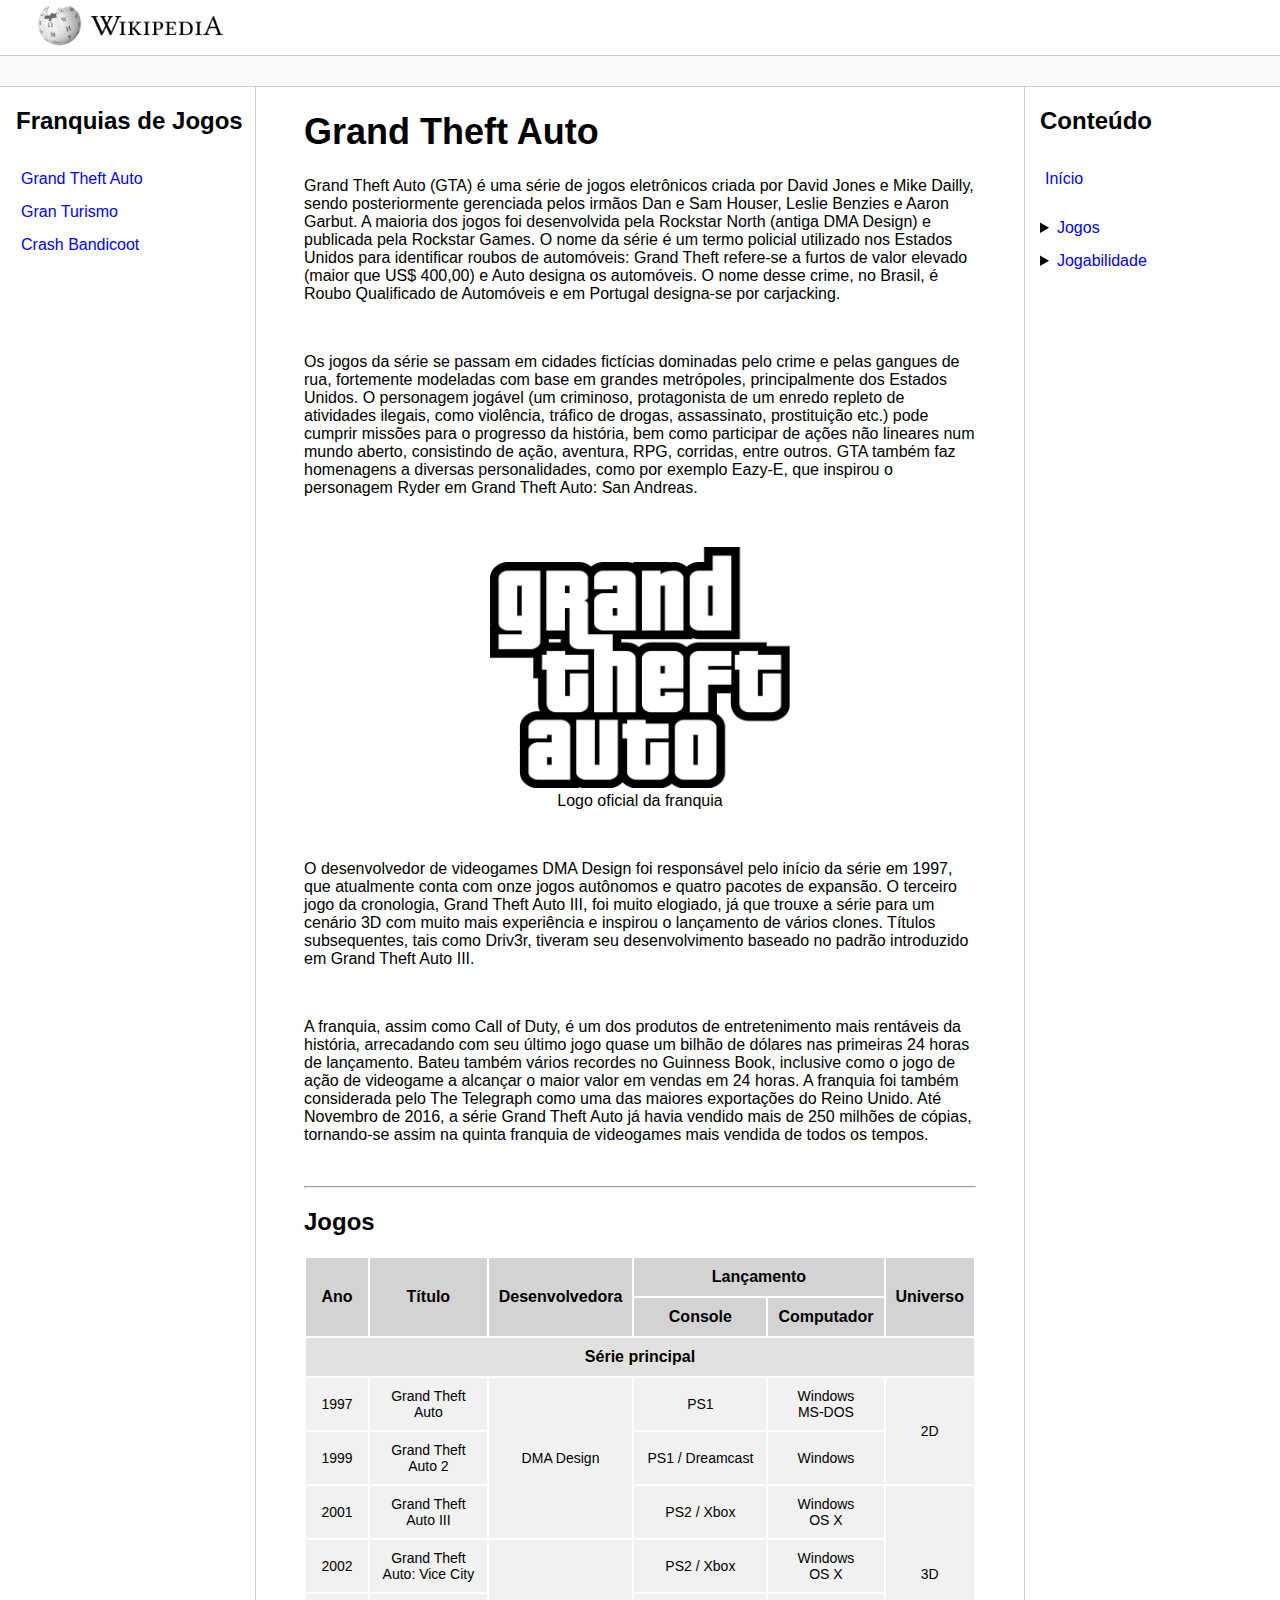
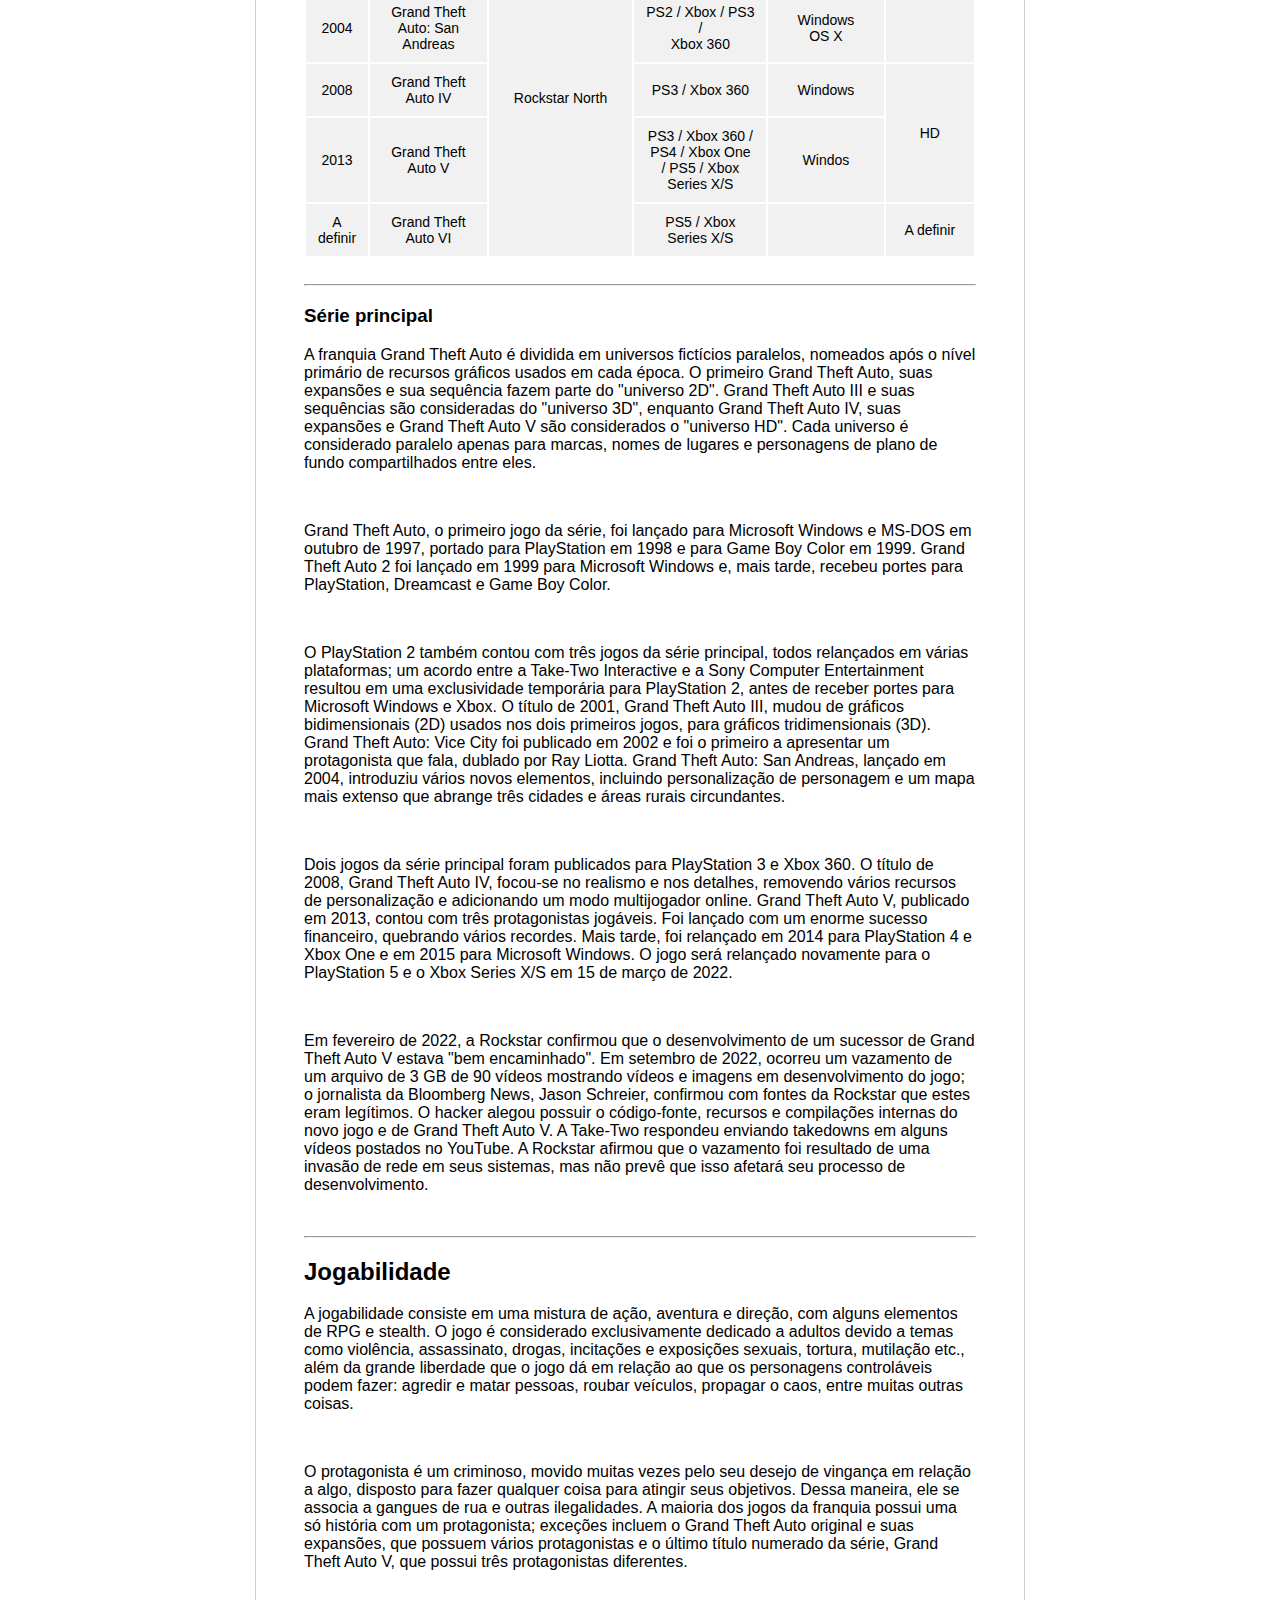
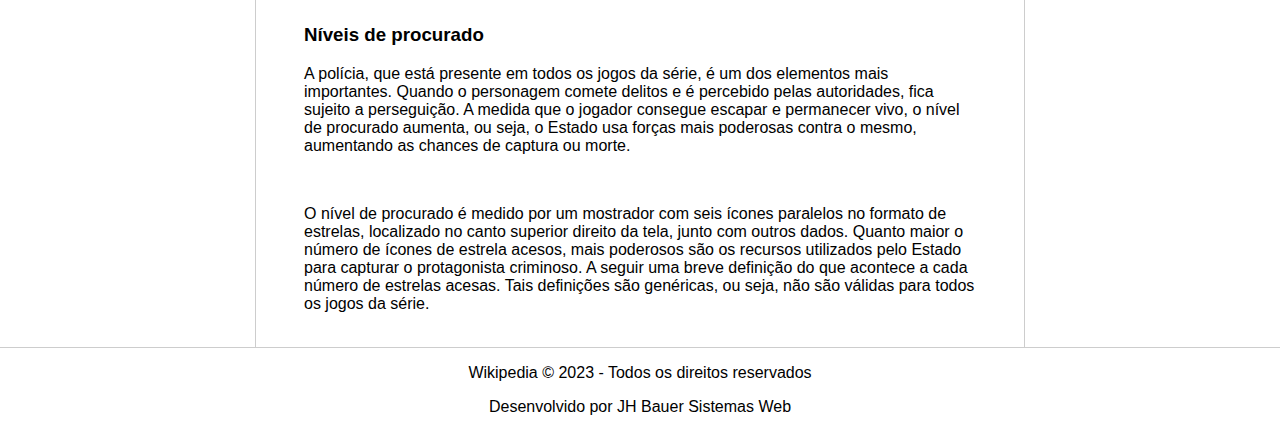
<file: index.html>
<!DOCTYPE html>
<html lang="pt-br">
<head>
    <meta charset="UTF-8">
    <meta http-equiv="X-UA-Compatible" content="IE=edge">
    <meta name="viewport" content="width=device-width, initial-scale=1.0">
    <title>Wikipedia Moderna</title>
    <link rel="stylesheet" href="assets/css/style.css">
</head>
<body>
    <header id="start">
        <picture>
            <img src="assets/images/wikipedia-logo.webp" width="200" alt="logo wikipedia"/>
        </picture> 
    </header>
    
    <div class="bar"></div>

    <main>
        <aside>
            <h2>Franquias de Jogos</h2>
            <ul>
                <li><a href="index.html">Grand Theft Auto</a></li>
                <li><a href="gran-turismo.html">Gran Turismo</a></li>
                <li><a href="crash.html">Crash Bandicoot</a></li>
            </ul>
        </aside>

        <article>
            <section>
                <h1>Grand Theft Auto</h1>

                <p>
                    Grand Theft Auto (GTA) é uma série de jogos eletrônicos criada por David Jones e Mike Dailly, sendo posteriormente gerenciada pelos irmãos Dan e Sam Houser, Leslie Benzies e Aaron Garbut. A maioria dos jogos foi desenvolvida pela Rockstar North (antiga DMA Design) e publicada pela Rockstar Games. O nome da série é um termo policial utilizado nos Estados Unidos para identificar roubos de automóveis: Grand Theft refere-se a furtos de valor elevado (maior que US$ 400,00) e Auto designa os automóveis. O nome desse crime, no Brasil, é Roubo Qualificado de Automóveis e em Portugal designa-se por carjacking.
                </p><br>

                <p>
                    Os jogos da série se passam em cidades fictícias dominadas pelo crime e pelas gangues de rua, fortemente modeladas com base em grandes metrópoles, principalmente dos Estados Unidos. O personagem jogável (um criminoso, protagonista de um enredo repleto de atividades ilegais, como violência, tráfico de drogas, assassinato, prostituição etc.) pode cumprir missões para o progresso da história, bem como participar de ações não lineares num mundo aberto, consistindo de ação, aventura, RPG, corridas, entre outros. GTA também faz homenagens a diversas personalidades, como por exemplo Eazy-E, que inspirou o personagem Ryder em Grand Theft Auto: San Andreas.
                </p><br>
                
                <figure>
                    <img src="assets/images/logo-gta.png" alt="Logo oficial da franquia GTA" width="300">
                    <figcaption>Logo oficial da franquia</figcaption>
                </figure><br>

                <p>
                    O desenvolvedor de videogames DMA Design foi responsável pelo início da série em 1997, que atualmente conta com onze jogos autônomos e quatro pacotes de expansão. O terceiro jogo da cronologia, Grand Theft Auto III, foi muito elogiado, já que trouxe a série para um cenário 3D com muito mais experiência e inspirou o lançamento de vários clones. Títulos subsequentes, tais como Driv3r, tiveram seu desenvolvimento baseado no padrão introduzido em Grand Theft Auto III.
                </p><br>
                
                <p>
                    A franquia, assim como Call of Duty, é um dos produtos de entretenimento mais rentáveis da história, arrecadando com seu último jogo quase um bilhão de dólares nas primeiras 24 horas de lançamento. Bateu também vários recordes no Guinness Book, inclusive como o jogo de ação de videogame a alcançar o maior valor em vendas em 24 horas. A franquia foi também considerada pelo The Telegraph como uma das maiores exportações do Reino Unido. Até Novembro de 2016, a série Grand Theft Auto já havia vendido mais de 250 milhões de cópias, tornando-se assim na quinta franquia de videogames mais vendida de todos os tempos.
                </p><br><hr>
            </section>
                
            <section>
                <h2 id="games">Jogos</h2>

                <table summary="Tabela de jogos da franquia GTA" align="center">
                    <thead>
                        <tr>
                            <th rowspan="2">Ano</th> 
                            <th rowspan="2">Título</th>
                            <th rowspan="2">Desenvolvedora</th>
                            <th colspan="2">Lançamento</th>
                            <th rowspan="2">Universo</th>
                        </tr>
                        <tr>
                            <th>Console</th>
                            <th>Computador</th>
                        </tr>
                    </thead>

                        <tr>
                            <th colspan="6">Série principal</th>
                        </tr>
                    <tbody>
                        <tr id="1">
                            <td>1997</td>
                            <td>Grand Theft Auto</td>
                            <td rowspan="3">DMA Design</td>
                            <td>PS1</td>
                            <td>Windows<br>MS-DOS</td>
                            <td rowspan="2">2D</td>
                        </tr>
                        <tr id="2">
                            <td>1999</td>
                            <td>Grand Theft Auto 2</td>
                            <td>PS1 / Dreamcast</td>
                            <td>Windows</td>
                        </tr>
                        <tr id="3">
                            <td>2001</td>
                            <td>Grand Theft Auto III</td>
                            <td>PS2 / Xbox</td>
                            <td>Windows<br>OS X</td>
                            <td rowspan="3">3D</td>
                        </tr>
                        <tr id="4">
                            <td>2002</td>
                            <td>Grand Theft Auto: Vice City </td>
                            <td rowspan="5">Rockstar North</td>
                            <td>PS2 / Xbox</td>
                            <td>Windows<br>OS X</td>
                        </tr>
                        <tr id="5">
                            <td>2004</td>
                            <td>Grand Theft Auto: San Andreas</td>
                            <td>PS2 / Xbox / PS3 /<br>Xbox 360</td>
                            <td>Windows<br>OS X</td>
                        </tr>
                        <tr id="6">
                            <td>2008</td>
                            <td>Grand Theft Auto IV</td>
                            <td>PS3 / Xbox 360</td>
                            <td>Windows</td>
                            <td rowspan="2">HD</td>
                        </tr>
                        <tr id="7">
                            <td>2013</td>
                            <td>Grand Theft Auto V</td>
                            <td>PS3 / Xbox 360 / PS4 / Xbox One <br>/ PS5 / Xbox Series X/S</td>
                            <td>Windos</td>
                        </tr>
                        <tr id="8">
                            <td>A definir</td>
                            <td>Grand Theft Auto VI</td>
                            <td>PS5 / Xbox Series X/S</td>
                            <td></td>
                            <td>A definir</td>
                        </tr>
                    </tbody>   
                </table><br><hr>
            </section>
            
            <section>
                <h3 id="main-series">Série principal</h3>

                <p>
                    A franquia Grand Theft Auto é dividida em universos fictícios paralelos, nomeados após o nível primário de recursos gráficos usados em cada época. O primeiro Grand Theft Auto, suas expansões e sua sequência fazem parte do "universo 2D". Grand Theft Auto III e suas sequências são consideradas do "universo 3D", enquanto Grand Theft Auto IV, suas expansões e Grand Theft Auto V são considerados o "universo HD". Cada universo é considerado paralelo apenas para marcas, nomes de lugares e personagens de plano de fundo compartilhados entre eles.
                </p><br>

                <p>
                    Grand Theft Auto, o primeiro jogo da série, foi lançado para Microsoft Windows e MS-DOS em outubro de 1997, portado para PlayStation em 1998 e para Game Boy Color em 1999. Grand Theft Auto 2 foi lançado em 1999 para Microsoft Windows e, mais tarde, recebeu portes para PlayStation, Dreamcast e Game Boy Color.
                </p><br>
                    
                <p>
                    O PlayStation 2 também contou com três jogos da série principal, todos relançados em várias plataformas; um acordo entre a Take-Two Interactive e a Sony Computer Entertainment resultou em uma exclusividade temporária para PlayStation 2, antes de receber portes para Microsoft Windows e Xbox. O título de 2001, Grand Theft Auto III, mudou de gráficos bidimensionais (2D) usados ​​nos dois primeiros jogos, para gráficos tridimensionais (3D). Grand Theft Auto: Vice City foi publicado em 2002 e foi o primeiro a apresentar um protagonista que fala, dublado por Ray Liotta. Grand Theft Auto: San Andreas, lançado em 2004, introduziu vários novos elementos, incluindo personalização de personagem e um mapa mais extenso que abrange três cidades e áreas rurais circundantes.
                </p><br>
                    
                <p>
                    Dois jogos da série principal foram publicados para PlayStation 3 e Xbox 360. O título de 2008, Grand Theft Auto IV, focou-se no realismo e nos detalhes, removendo vários recursos de personalização e adicionando um modo multijogador online. Grand Theft Auto V, publicado em 2013, contou com três protagonistas jogáveis. Foi lançado com um enorme sucesso financeiro, quebrando vários recordes. Mais tarde, foi relançado em 2014 para PlayStation 4 e Xbox One e em 2015 para Microsoft Windows. O jogo será relançado novamente para o PlayStation 5 e o Xbox Series X/S em 15 de março de 2022.
                </p><br>
                    
                <p>
                    Em fevereiro de 2022, a Rockstar confirmou que o desenvolvimento de um sucessor de Grand Theft Auto V estava "bem encaminhado". Em setembro de 2022, ocorreu um vazamento de um arquivo de 3 GB de 90 vídeos mostrando vídeos e imagens em desenvolvimento do jogo; o jornalista da Bloomberg News, Jason Schreier, confirmou com fontes da Rockstar que estes eram legítimos. O hacker alegou possuir o código-fonte, recursos e compilações internas do novo jogo e de Grand Theft Auto V. A Take-Two respondeu enviando takedowns em alguns vídeos postados no YouTube. A Rockstar afirmou que o vazamento foi resultado de uma invasão de rede em seus sistemas, mas não prevê que isso afetará seu processo de desenvolvimento.
                </p><br><hr>
            </section>

            <section>
                <h2 id="gameplay">Jogabilidade</h2>

                <p>
                    A jogabilidade consiste em uma mistura de ação, aventura e direção, com alguns elementos de RPG e stealth. O jogo é considerado exclusivamente dedicado a adultos devido a temas como violência, assassinato, drogas, incitações e exposições sexuais, tortura, mutilação etc., além da grande liberdade que o jogo dá em relação ao que os personagens controláveis podem fazer: agredir e matar pessoas, roubar veículos, propagar o caos, entre muitas outras coisas.
                </p><br>

                <p>
                    O protagonista é um criminoso, movido muitas vezes pelo seu desejo de vingança em relação a algo, disposto para fazer qualquer coisa para atingir seus objetivos. Dessa maneira, ele se associa a gangues de rua e outras ilegalidades. A maioria dos jogos da franquia possui uma só história com um protagonista; exceções incluem o Grand Theft Auto original e suas expansões, que possuem vários protagonistas e o último título numerado da série, Grand Theft Auto V, que possui três protagonistas diferentes.
                </p><br>
            </section>

            <section>
                <h3 id="wanted-levels">Níveis de procurado</h3>

                <p>
                    A polícia, que está presente em todos os jogos da série, é um dos elementos mais importantes. Quando o personagem comete delitos e é percebido pelas autoridades, fica sujeito a perseguição. A medida que o jogador consegue escapar e permanecer vivo, o nível de procurado aumenta, ou seja, o Estado usa forças mais poderosas contra o mesmo, aumentando as chances de captura ou morte.
                </p><br>

                <p>
                    O nível de procurado é medido por um mostrador com seis ícones paralelos no formato de estrelas, localizado no canto superior direito da tela, junto com outros dados. Quanto maior o número de ícones de estrela acesos, mais poderosos são os recursos utilizados pelo Estado para capturar o protagonista criminoso. A seguir uma breve definição do que acontece a cada número de estrelas acesas. Tais definições são genéricas, ou seja, não são válidas para todos os jogos da série.
                </p><br>
            </section>
        </article>

        <nav>
            <h2>Conteúdo</h2>
            <ul>
                <li><a href="#start">Início</a></li>
            </ul>
            <details>
                <summary><a href="#games">Jogos</a></summary>
                <p><a href="#main-series">Série Principal</a></p>
            </details>
            <details>
                <summary><a href="#gameplay">Jogabilidade</a></summary>
                <p><a href="#wanted-levels">Níveis de Procurado</a></p>
            </details>
            
        </nav>        
    </main>
    
    <footer>
        <p>Wikipedia &copy 2023 - Todos os direitos reservados</p>
        <p>Desenvolvido por JH Bauer Sistemas Web</p>
    </footer>
</body>
</html>
</file>
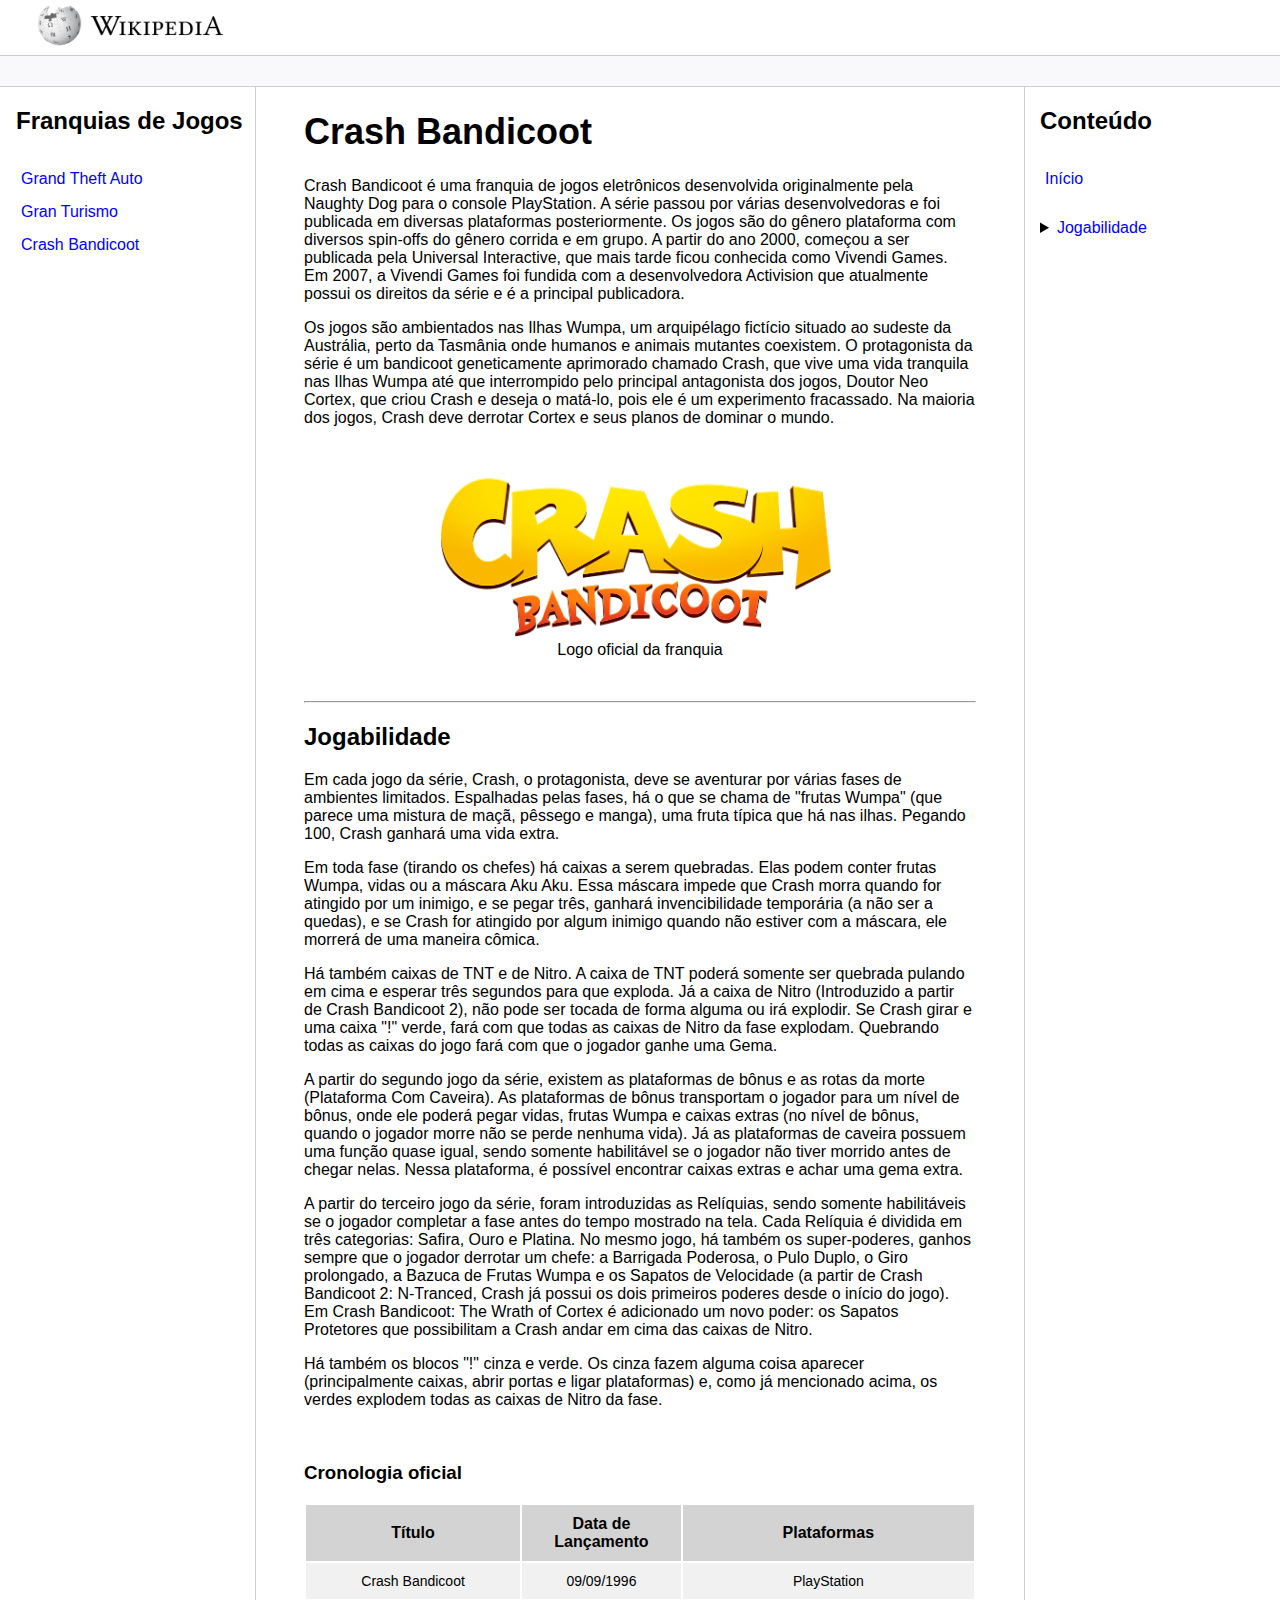
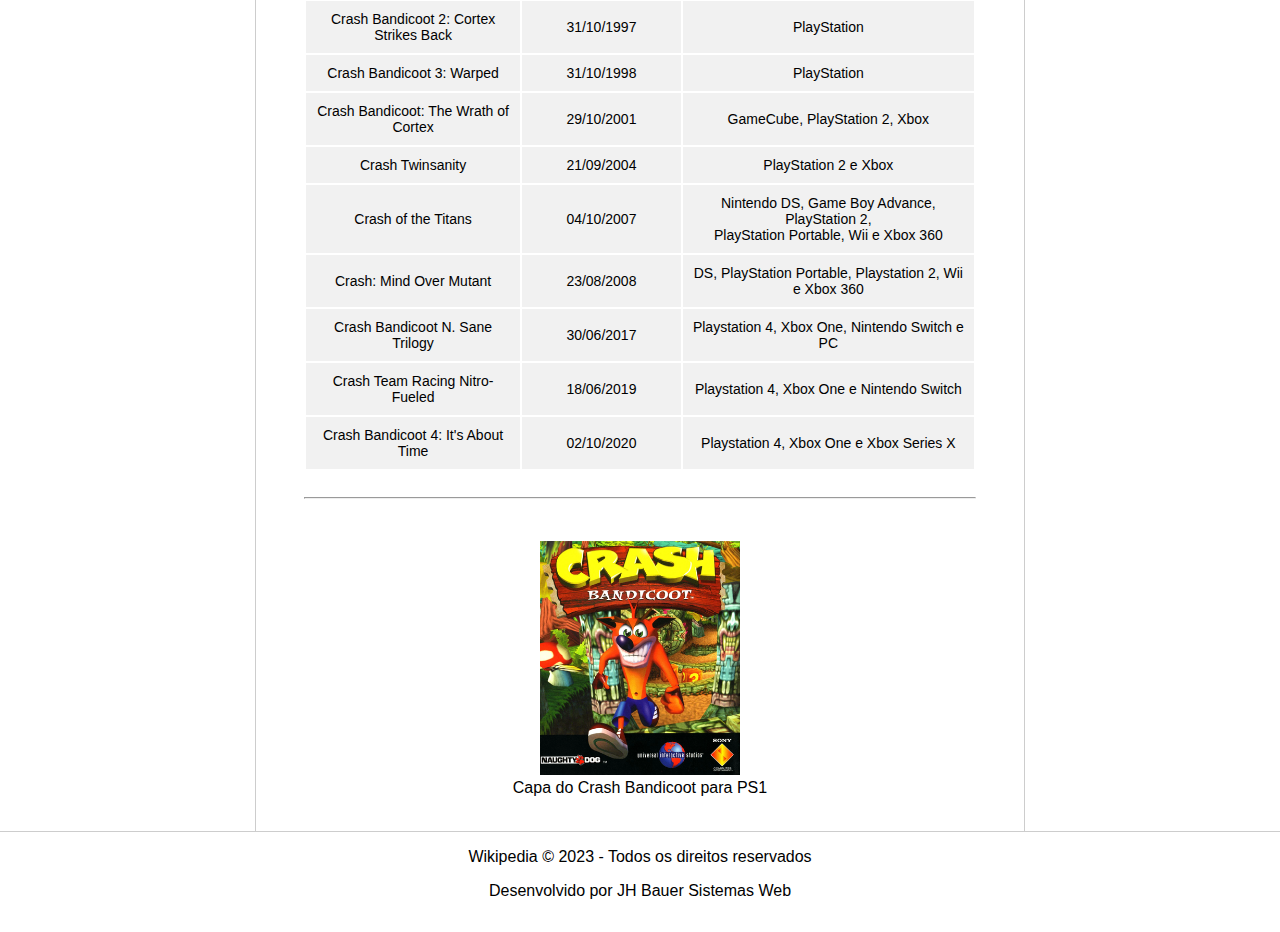
<file: crash.html>
<!DOCTYPE html>
<html lang="pt-br">
<head>
    <meta charset="UTF-8">
    <meta http-equiv="X-UA-Compatible" content="IE=edge">
    <meta name="viewport" content="width=device-width, initial-scale=1.0">
    <title>Wikipedia Moderna</title>
    <link rel="stylesheet" href="assets/css/style.css">
</head>
<body>
    <header id="start">
        <picture>
            <img src="assets/images/wikipedia-logo.webp" width="200" alt="logo wikipedia"/>
        </picture> 
    </header>
    
    <div class="bar"></div>

    <main>
        <aside>
            <h2>Franquias de Jogos</h2>
            <ul>
                <li><a href="index.html">Grand Theft Auto</a></li>
                <li><a href="gran-turismo.html">Gran Turismo</a></li>
                <li><a href="crash.html">Crash Bandicoot</a></li>
            </ul>
        </aside>

        <article>
            <section>
                <h1>Crash Bandicoot</h1>

                <p>
                    Crash Bandicoot é uma franquia de jogos eletrônicos desenvolvida originalmente pela Naughty Dog para o console PlayStation. A série passou por várias desenvolvedoras e foi publicada em diversas plataformas posteriormente. Os jogos são do gênero plataforma com diversos spin-offs do gênero corrida e em grupo. A partir do ano 2000, começou a ser publicada pela Universal Interactive, que mais tarde ficou conhecida como Vivendi Games. Em 2007, a Vivendi Games foi fundida com a desenvolvedora Activision que atualmente possui os direitos da série e é a principal publicadora.
                </p>

                <p>
                    Os jogos são ambientados nas Ilhas Wumpa, um arquipélago fictício situado ao sudeste da Austrália, perto da Tasmânia onde humanos e animais mutantes coexistem. O protagonista da série é um bandicoot geneticamente aprimorado chamado Crash, que vive uma vida tranquila nas Ilhas Wumpa até que interrompido pelo principal antagonista dos jogos, Doutor Neo Cortex, que criou Crash e deseja o matá-lo, pois ele é um experimento fracassado. Na maioria dos jogos, Crash deve derrotar Cortex e seus planos de dominar o mundo.
                </p><br>
                
                <figure>
                    <img src="assets/images/Crash_bandicoot_logo.png" alt="Logo oficial da franquia GTA" width="400">
                    <figcaption>Logo oficial da franquia</figcaption>
                </figure><br><hr>
            </section>

            <section>
                <h2 id="gameplay">Jogabilidade</h2>

                <p>
                    Em cada jogo da série, Crash, o protagonista, deve se aventurar por várias fases de ambientes limitados. Espalhadas pelas fases, há o que se chama de "frutas Wumpa" (que parece uma mistura de maçã, pêssego e manga), uma fruta típica que há nas ilhas. Pegando 100, Crash ganhará uma vida extra.
                </p>

                <p>
                    Em toda fase (tirando os chefes) há caixas a serem quebradas. Elas podem conter frutas Wumpa, vidas ou a máscara Aku Aku. Essa máscara impede que Crash morra quando for atingido por um inimigo, e se pegar três, ganhará invencibilidade temporária (a não ser a quedas), e se Crash for atingido por algum inimigo quando não estiver com a máscara, ele morrerá de uma maneira cômica.
                </p>

                <p>
                    Há também caixas de TNT e de Nitro. A caixa de TNT poderá somente ser quebrada pulando em cima e esperar três segundos para que exploda. Já a caixa de Nitro (Introduzido a partir de Crash Bandicoot 2), não pode ser tocada de forma alguma ou irá explodir. Se Crash girar e uma caixa "!" verde, fará com que todas as caixas de Nitro da fase explodam. Quebrando todas as caixas do jogo fará com que o jogador ganhe uma Gema.
                </p>

                <p>
                    A partir do segundo jogo da série, existem as plataformas de bônus e as rotas da morte (Plataforma Com Caveira). As plataformas de bônus transportam o jogador para um nível de bônus, onde ele poderá pegar vidas, frutas Wumpa e caixas extras (no nível de bônus, quando o jogador morre não se perde nenhuma vida). Já as plataformas de caveira possuem uma função quase igual, sendo somente habilitável se o jogador não tiver morrido antes de chegar nelas. Nessa plataforma, é possível encontrar caixas extras e achar uma gema extra.
                </p>

                <p>
                    A partir do terceiro jogo da série, foram introduzidas as Relíquias, sendo somente habilitáveis se o jogador completar a fase antes do tempo mostrado na tela. Cada Relíquia é dividida em três categorias: Safira, Ouro e Platina. No mesmo jogo, há também os super-poderes, ganhos sempre que o jogador derrotar um chefe: a Barrigada Poderosa, o Pulo Duplo, o Giro prolongado, a Bazuca de Frutas Wumpa e os Sapatos de Velocidade (a partir de Crash Bandicoot 2: N-Tranced, Crash já possui os dois primeiros poderes desde o início do jogo). Em Crash Bandicoot: The Wrath of Cortex é adicionado um novo poder: os Sapatos Protetores que possibilitam a Crash andar em cima das caixas de Nitro.
                </p>

                <p>
                    Há também os blocos "!" cinza e verde. Os cinza fazem alguma coisa aparecer (principalmente caixas, abrir portas e ligar plataformas) e, como já mencionado acima, os verdes explodem todas as caixas de Nitro da fase.
                </p><br>
            </section>
                
            <section>
                <h3 id="official-chronology">Cronologia oficial</h3>

                <table summary="Cronologia oficial da franquia Crash Bandicoot" align="center">
                    <thead>
                        <tr>
                        <th>Título</th> 
                        <th>Data de Lançamento</th>
                        <th>Plataformas</th>
                        </tr>
                    </thead>

                    <tbody>
                        <tr id="1">
                            <td>Crash Bandicoot</td>
                            <td>09/09/1996</td>
                            <td>PlayStation</td>
                        </tr>
                        <tr id="2">
                            <td>Crash Bandicoot 2: Cortex Strikes Back</td>
                            <td>31/10/1997</td>
                            <td>PlayStation</td>
                        </tr>
                        <tr id="3">
                            <td>Crash Bandicoot 3: Warped</td>
                            <td>31/10/1998</td>
                            <td>PlayStation</td>
                        </tr>
                        <tr id="4">
                            <td>Crash Bandicoot: The Wrath of Cortex</td>
                            <td>29/10/2001</td>
                            <td>GameCube, PlayStation 2, Xbox</td>
                        </tr>
                        <tr id="5">
                            <td>Crash Twinsanity</td>
                            <td>21/09/2004</td>
                            <td>PlayStation 2 e Xbox</td>
                        </tr>
                        <tr id="6">
                            <td>Crash of the Titans</td>
                            <td>04/10/2007</td>
                            <td>Nintendo DS, Game Boy Advance, PlayStation 2,<br>PlayStation Portable, Wii e Xbox 360</td>
                        </tr>
                        <tr id="7">
                            <td>Crash: Mind Over Mutant</td>
                            <td>23/08/2008</td>
                            <td>DS, PlayStation Portable, Playstation 2, Wii e Xbox 360</td>
                        </tr>
                        <tr id="8">
                            <td>Crash Bandicoot N. Sane Trilogy</td>
                            <td>30/06/2017</td>
                            <td>Playstation 4, Xbox One, Nintendo Switch e PC</td>
                        </tr>
                        <tr id="9">
                            <td>Crash Team Racing Nitro-Fueled</td>
                            <td>18/06/2019</td>
                            <td>Playstation 4, Xbox One e Nintendo Switch</td>
                        </tr>
                        <tr id="10">
                            <td>Crash Bandicoot 4: It's About Time</td>
                            <td>02/10/2020</td>
                            <td>Playstation 4, Xbox One e Xbox Series X</td>
                        </tr>
                    </tbody>  
                </table><br><hr><br>
            </section>

            <section>
                <figure>
                    <img src="assets/images/capa-crash.png" alt="Capa do Crash Bandicoot para PS1" width="200">
                    <figcaption>Capa do Crash Bandicoot para PS1</figcaption>
                </figure><br>
            </section>
        </article>

        <nav>
            <h2>Conteúdo</h2>
            <ul>
                <li><a href="#start">Início</a></li>
            </ul>
            <details>
                <summary><a href="#gameplay">Jogabilidade</a></summary>
                <p><a href="#official-chronology">Cronologia oficial</a></p>
            </details>
        </nav>        
    </main>
    
    <footer>
        <p>Wikipedia &copy 2023 - Todos os direitos reservados</p>
        <p>Desenvolvido por JH Bauer Sistemas Web</p>
    </footer>
</body>
</html>
</file>
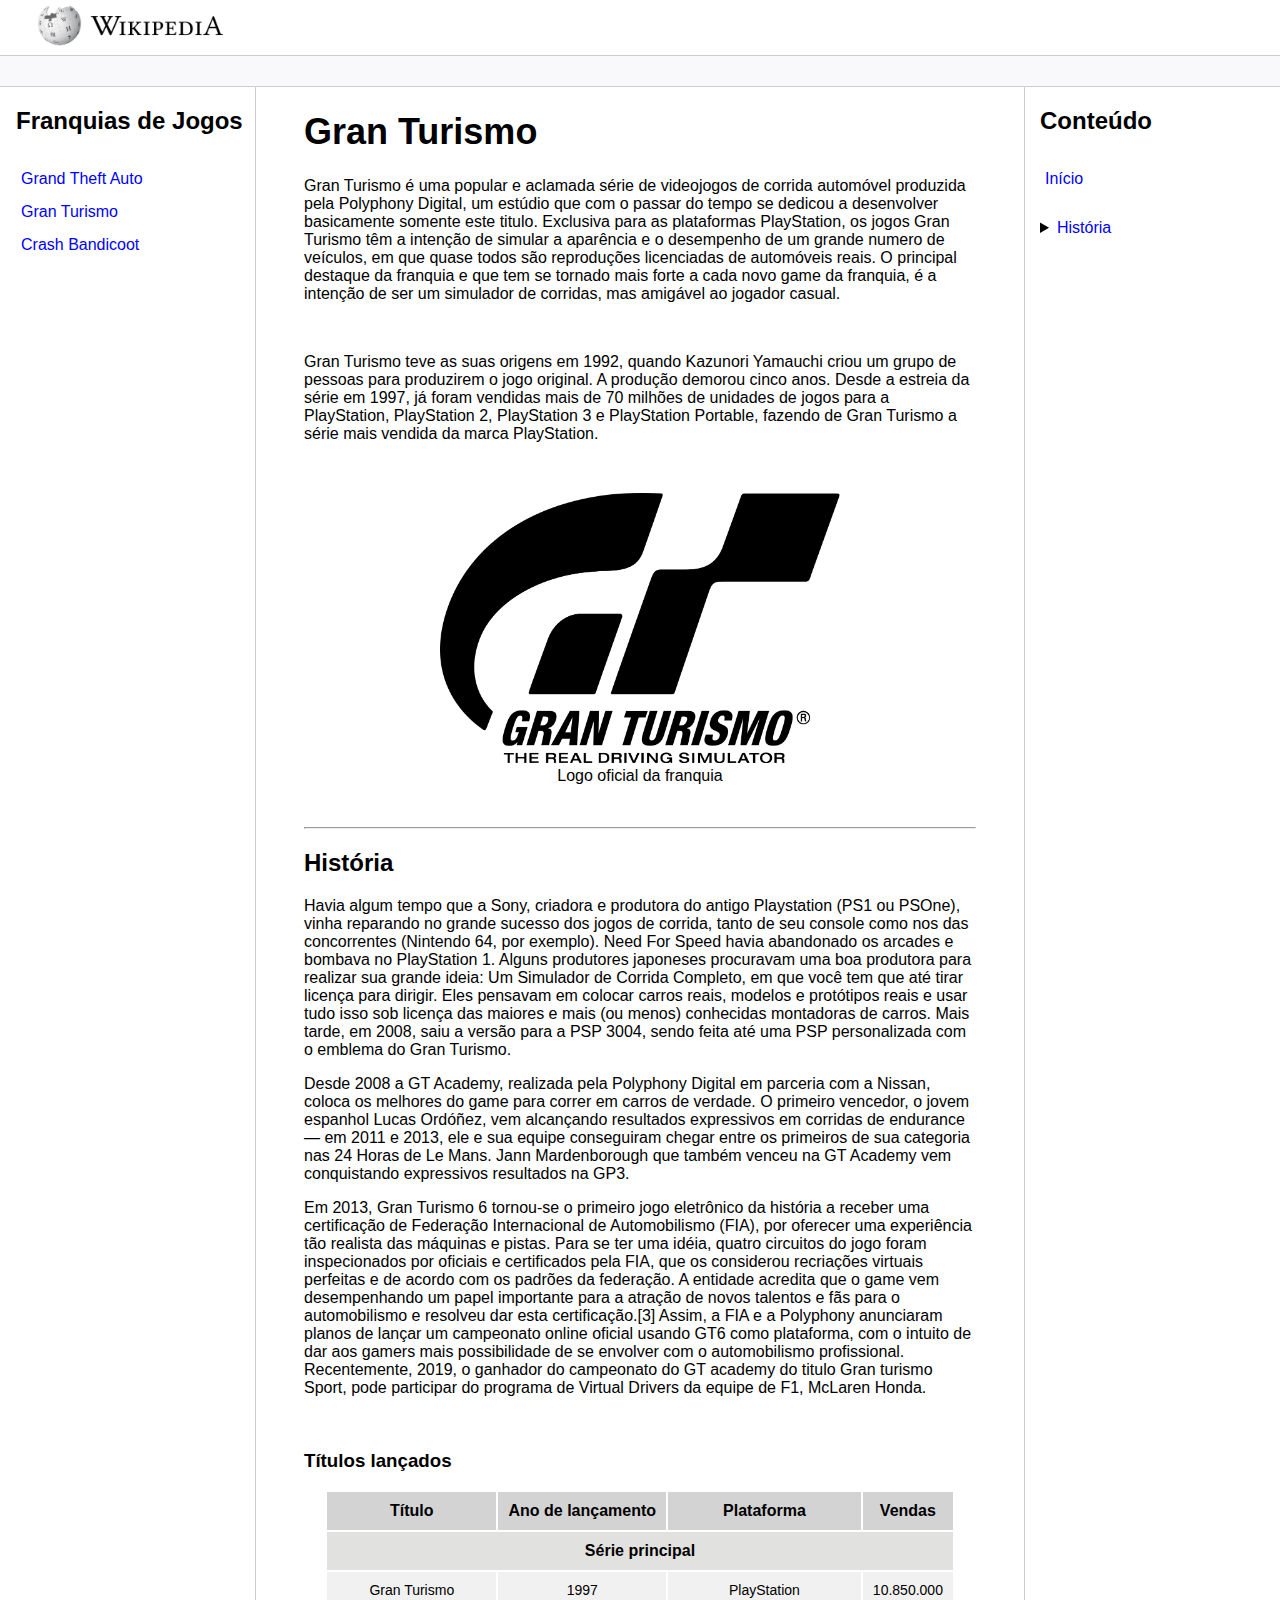
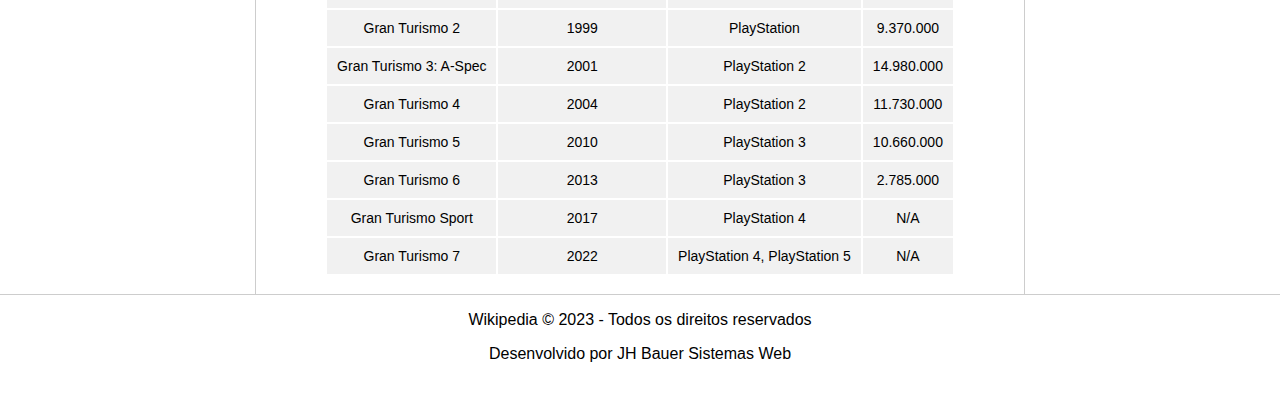
<file: gran-turismo.html>
<!DOCTYPE html>
<html lang="pt-br">
<head>
    <meta charset="UTF-8">
    <meta http-equiv="X-UA-Compatible" content="IE=edge">
    <meta name="viewport" content="width=device-width, initial-scale=1.0">
    <title>Wikipedia Moderna</title>
    <link rel="stylesheet" href="assets/css/style.css">
</head>
<body>
    <header id="start">
        <picture>
            <img src="assets/images/wikipedia-logo.webp" width="200" alt="logo wikipedia"/>
        </picture> 
    </header>
    
    <div class="bar"></div>

    <main>
        <aside>
            <h2>Franquias de Jogos</h2>
            <ul>
                <li><a href="index.html">Grand Theft Auto</a></li>
                <li><a href="gran-turismo.html">Gran Turismo</a></li>
                <li><a href="crash.html">Crash Bandicoot</a></li>
            </ul>
        </aside>

        <article>
            <section>
                <h1>Gran Turismo</h1>

                <p>
                    Gran Turismo é uma popular e aclamada série de videojogos de corrida automóvel produzida pela Polyphony Digital, um estúdio que com o passar do tempo se dedicou a desenvolver basicamente somente este titulo. Exclusiva para as plataformas PlayStation, os jogos Gran Turismo têm a intenção de simular a aparência e o desempenho de um grande numero de veículos, em que quase todos são reproduções licenciadas de automóveis reais. O principal destaque da franquia e que tem se tornado mais forte a cada novo game da franquia, é a intenção de ser um simulador de corridas, mas amigável ao jogador casual.                  
                </p><br>

                <p>
                    Gran Turismo teve as suas origens em 1992, quando Kazunori Yamauchi criou um grupo de pessoas para produzirem o jogo original. A produção demorou cinco anos. Desde a estreia da série em 1997, já foram vendidas mais de 70 milhões de unidades de jogos para a PlayStation, PlayStation 2, PlayStation 3 e PlayStation Portable, fazendo de Gran Turismo a série mais vendida da marca PlayStation.
                </p><br>
                
                <figure>
                    <img src="assets/images/gt-logo.png" alt="Logo oficial da franquia Gran Turismo" width="400">
                    <figcaption>Logo oficial da franquia</figcaption>
                </figure><br><hr>
            </section>
                
            <section>
                <h2 id="history">História</h2>

                <p>
                    Havia algum tempo que a Sony, criadora e produtora do antigo Playstation (PS1 ou PSOne), vinha reparando no grande sucesso dos jogos de corrida, tanto de seu console como nos das concorrentes (Nintendo 64, por exemplo). Need For Speed havia abandonado os arcades e bombava no PlayStation 1. Alguns produtores japoneses procuravam uma boa produtora para realizar sua grande ideia: Um Simulador de Corrida Completo, em que você tem que até tirar licença para dirigir. Eles pensavam em colocar carros reais, modelos e protótipos reais e usar tudo isso sob licença das maiores e mais (ou menos) conhecidas montadoras de carros. Mais tarde, em 2008, saiu a versão para a PSP 3004, sendo feita até uma PSP personalizada com o emblema do Gran Turismo.
                </p>

                <p>
                    Desde 2008 a GT Academy, realizada pela Polyphony Digital em parceria com a Nissan, coloca os melhores do game para correr em carros de verdade. O primeiro vencedor, o jovem espanhol Lucas Ordóñez, vem alcançando resultados expressivos em corridas de endurance — em 2011 e 2013, ele e sua equipe conseguiram chegar entre os primeiros de sua categoria nas 24 Horas de Le Mans. Jann Mardenborough que também venceu na GT Academy vem conquistando expressivos resultados na GP3.
                </p>

                <p>
                    Em 2013, Gran Turismo 6 tornou-se o primeiro jogo eletrônico da história a receber uma certificação de Federação Internacional de Automobilismo (FIA), por oferecer uma experiência tão realista das máquinas e pistas. Para se ter uma idéia, quatro circuitos do jogo foram inspecionados por oficiais e certificados pela FIA, que os considerou recriações virtuais perfeitas e de acordo com os padrões da federação. A entidade acredita que o game vem desempenhando um papel importante para a atração de novos talentos e fãs para o automobilismo e resolveu dar esta certificação.[3] Assim, a FIA e a Polyphony anunciaram planos de lançar um campeonato online oficial usando GT6 como plataforma, com o intuito de dar aos gamers mais possibilidade de se envolver com o automobilismo profissional. Recentemente, 2019, o ganhador do campeonato do GT academy do titulo Gran turismo Sport, pode participar do programa de Virtual Drivers da equipe de F1, McLaren Honda.
                </p><br>
            </section>


            <section>
                <h3 id="released-titles">Títulos lançados</h3>

                <table summary="Tabela de jogos da franquia Gran Turismo" align="center">
                    <thead>
                        <tr>
                            <th>Título</th> 
                            <th>Ano de lançamento</th>
                            <th>Plataforma</th>
                            <th>Vendas</th>
                        </tr>
                    </thead>

                        <tr>
                            <th colspan="4">Série principal</th>
                        </tr>
                    <tbody>
                        <tr id="1">
                            <td>Gran Turismo</td>
                            <td>1997</td>
                            <td>PlayStation</td>
                            <td>10.850.000</td>
                        </tr>
                        <tr id="2">
                            <td>Gran Turismo 2</td>
                            <td>1999</td>
                            <td>PlayStation</td>
                            <td>9.370.000</td>
                        </tr>
                        <tr id="3">
                            <td>Gran Turismo 3: A-Spec</td>
                            <td>2001</td>
                            <td>PlayStation 2</td>
                            <td>14.980.000</td>
                        </tr>
                        <tr id="4">
                            <td>Gran Turismo 4</td>
                            <td>2004</td>
                            <td>PlayStation 2</td>
                            <td>11.730.000</td>
                        </tr>
                        <tr id="5">
                            <td>Gran Turismo 5</td>
                            <td>2010</td>
                            <td>PlayStation 3</td>
                            <td>10.660.000</td>
                        </tr>
                        <tr id="6">
                            <td>Gran Turismo 6</td>
                            <td>2013</td>
                            <td>PlayStation 3</td>
                            <td>2.785.000</td>
                        </tr>
                        <tr id="7">
                            <td>Gran Turismo Sport</td>
                            <td>2017</td>
                            <td>PlayStation 4</td>
                            <td>N/A</td>
                        </tr>
                        <tr id="8">
                            <td>Gran Turismo 7</td>
                            <td>2022</td>
                            <td>PlayStation 4, PlayStation 5</td>
                            <td>N/A</td>
                        </tr>
                    </tbody>   
                </table><br>
            </section>
        </article>

        <nav>
            <h2>Conteúdo</h2>
            <ul>
                <li><a href="#start">Início</a></li>
            </ul>
            <details>
                <summary><a href="#history">História</a></summary>
                <p><a href="#released-titles">Títulos lançados</a></p>
            </details>            
        </nav>        
    </main>
    
    <footer>
        <p>Wikipedia &copy 2023 - Todos os direitos reservados</p>
        <p>Desenvolvido por JH Bauer Sistemas Web</p>
    </footer>
</body>
</html>
</file>
<file: assets/css/style.css>
body, html {
    margin: 0;
    padding: 0;
    font-family: 'Segoe UI', Tahoma, Geneva, Verdana, sans-serif;
}

picture {
    margin: 30px;
}


h1 {
    font-size: 36px;
}

table thead th{
    background-color: lightgray;
    color: black;
    padding: 10px;
    font-size: 16px;
}

table th {
    background-color: #e1e1df;
    color: black;
    padding: 10px;
}

table tbody td{
    background-color: #f1f1f1;
    text-align: center;
    padding: 10px;
    font-size: 14px;
}

table tfoot td {
    background-color: lightgray;
} 

ul { list-style: none; padding-left: 5px; }
a { color:blue; text-decoration: none;}
    
li{ padding-top: 15px;}

details {
    padding-top: 15px;
}

details:hover {
    cursor: pointer;
}

details p {
    padding-left: 15px;
}

.bar {
    background-color: #f9f9fb;
    padding:15px;
    border-top: solid 1px #cdcdcd;
    border-bottom: solid 1px #cdcdcd;
}


main {
    max-width: 1440px;
    margin: auto;
    grid-gap: 3rem;
    display: grid;
    gap: 3rem;
    grid-template-areas: "sidebar main anchors";
    grid-template-columns: minmax(0,15rem) minmax(0,2.5fr) minmax(0,15rem);
    padding-left: 1rem;
    padding-right: 1rem;
}
footer {
    min-height: 100px;
    border-top: solid 1px #cdcdcd;
    text-align: center;
}
nav {
    border-left: solid 1px #cdcdcd;
    padding-left: 15px;
}

aside {
    border-right: solid 1px #cdcdcd;
}
figure {
    text-align: center;
}

.crash {
    display: flex;
}
</file>
